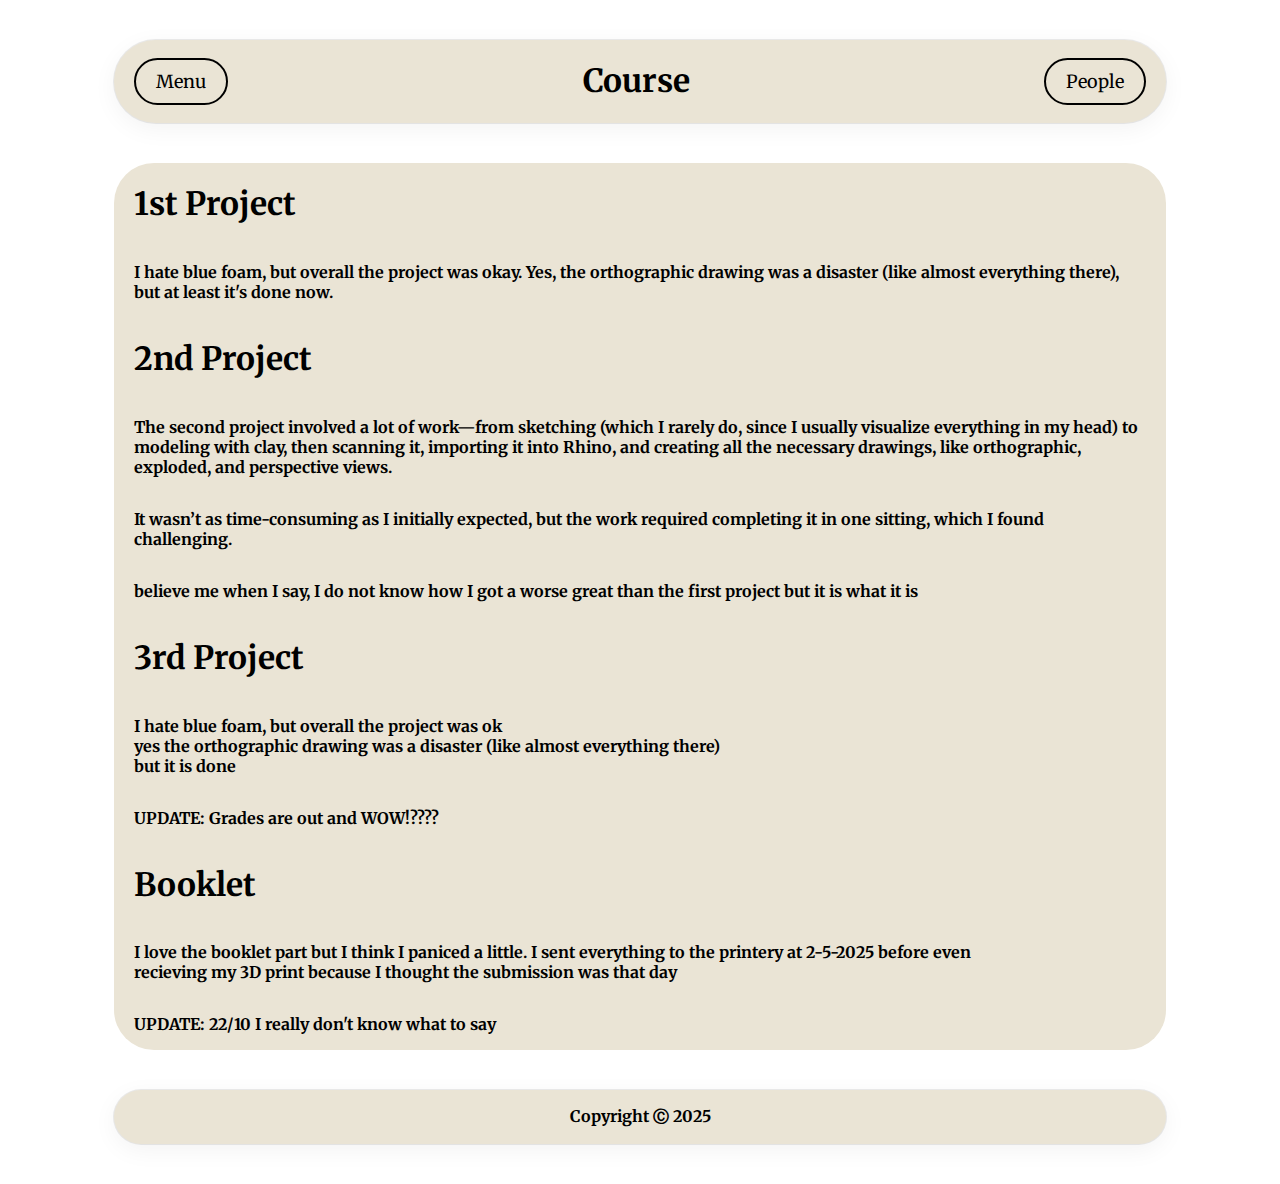
<file: Course.html>
<!DOCTYPE html>
<html lang="en">

<head>
    <meta charset="UTF-8">
    <meta name="viewport" content="width=device-width, initial-scale=1.0">
    <title>Course</title>
    <link rel="stylesheet" href="styles/style.css">
</head>

<body>
    <nav class="topnav">
        <button onclick="window.location.href='index.html'">Menu</button>
        <h1>Course</h1>
        <button onclick="window.location.href='People.html'">People</button>
    </nav>
    <div class="main_section">
        <h1>1st Project</h1>
        <p>
            I hate blue foam, but overall the project was okay. Yes, the orthographic drawing was a disaster (like
            almost everything there), but at least it's done now.
        </p>
        <h1>2nd Project</h1>
        <p>
            The second project involved a lot of work—from sketching (which I rarely do, since I usually visualize
            everything in my head) to modeling with clay, then scanning it, importing it into Rhino, and creating all
            the necessary drawings, like orthographic, exploded, and perspective views.
        </p>
        <p>
            It wasn’t as time-consuming as I initially expected, but the work required completing it in one sitting,
            which I found challenging.
        </p>
        <p>believe me when I say, I do not know how I got a worse great than the first project but it is what it is</p>
        <h1>3rd Project</h1>
        <p>I hate blue foam, but overall the project was ok<br>yes the orthographic drawing was a disaster (like almost
            everything there)<br> but it is done</p>
        <p>UPDATE: Grades are out and WOW!????</p>
        <h1>Booklet</h1>
        <p>I love the booklet part but I think I paniced a little. I sent everything to the printery at 2-5-2025 before
            even<br>recieving my 3D print because I thought the submission was that day</p>
        <p>UPDATE: 22/10 I really don't know what to say</p>
    </div>
    <footer class="bottomnav">
        <p class="coppy">Copyright Ⓒ 2025</p>
    </footer>
</body>

</html>
</file>
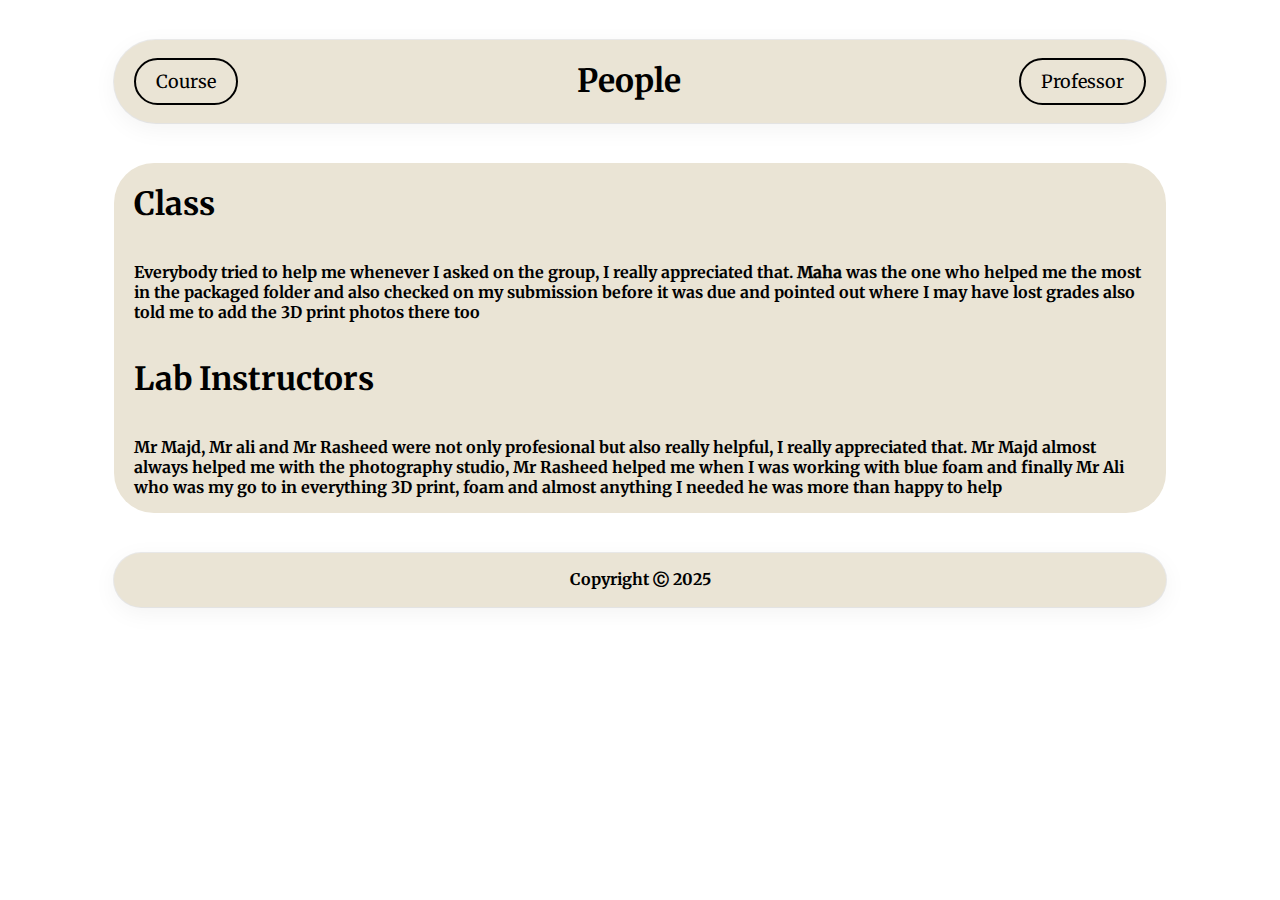
<file: People.html>
<!DOCTYPE html>
<html lang="en">

<head>
    <meta charset="UTF-8">
    <meta name="viewport" content="width=device-width, initial-scale=1.0">
    <title>People</title>
    <link rel="stylesheet" href="styles/style.css">
</head>

<body>
    <nav class="topnav">
        <button onclick="window.location.href='Course.html'">Course</button>
        <h1>People</h1>
        <button onclick="window.location.href='Professor.html'">Professor</button>
    </nav>
    <div class="main_section">
        <h1>Class</h1>
        <p>
            Everybody tried to help me whenever I asked on the group, I really appreciated that.
            <span class="Maha">Maha</span> was the one who helped me the most in the packaged folder and also checked on
            my submission before it was due and pointed out where I may have lost grades also told me to add the 3D
            print photos there too
        </p>
        <h1>Lab Instructors</h1>
        <p>
            Mr Majd, Mr ali and Mr Rasheed were not only profesional but also really helpful, I really appreciated that.
            Mr Majd almost always helped me with the photography studio, Mr Rasheed helped me when I was working with
            blue foam and finally Mr Ali who was my go to in everything 3D print, foam and almost anything I needed he
            was more than happy to help
        </p>
    </div>
    <footer class="bottomnav">
        <p class="coppy">Copyright Ⓒ 2025</p>
    </footer>
</body>

</html>
</file>
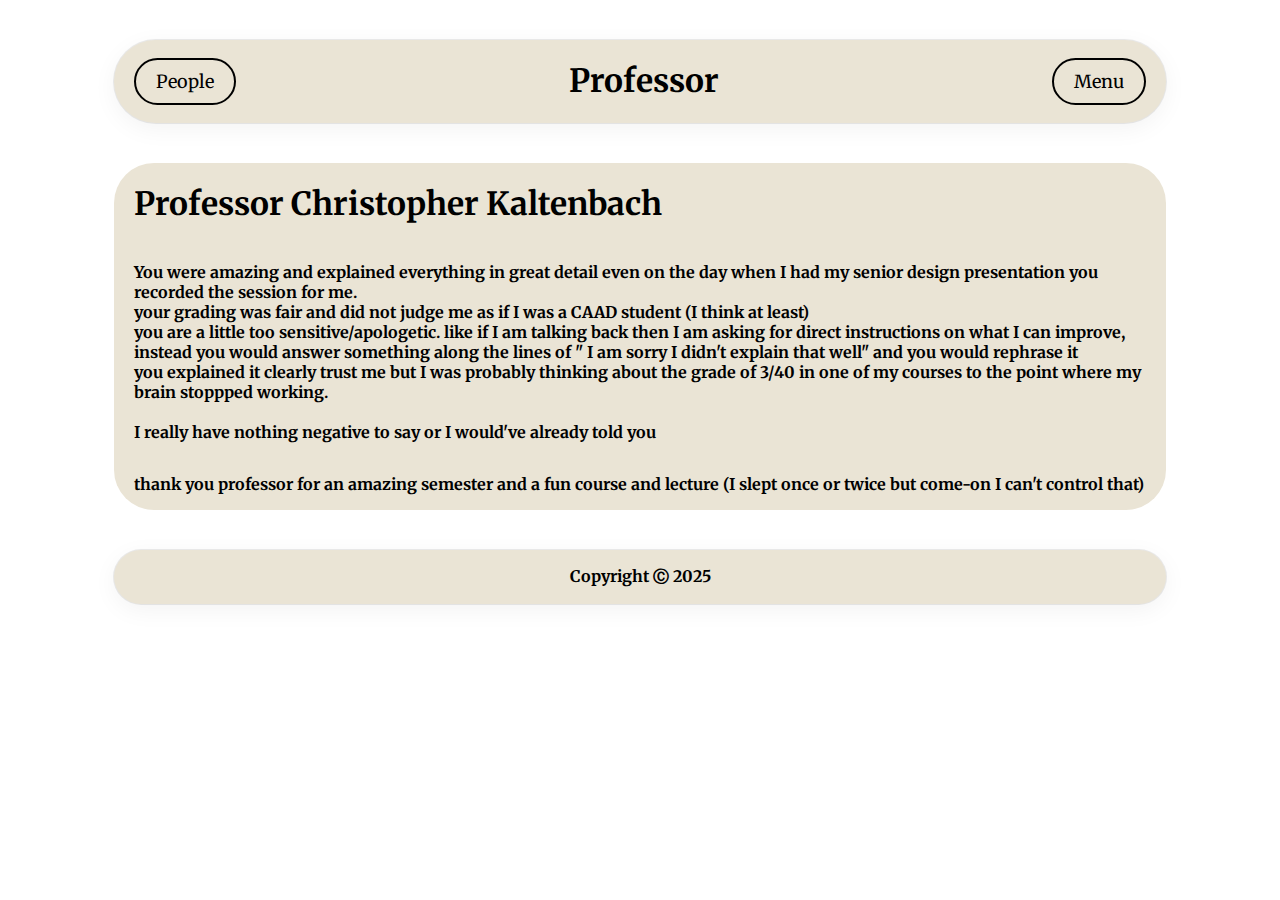
<file: Professor.html>
<!DOCTYPE html>
<html lang="en">

<head>
    <meta charset="UTF-8">
    <meta name="viewport" content="width=device-width, initial-scale=1.0">
    <title>Professor</title>
    <link rel="stylesheet" href="styles/style.css">
</head>

<body>
    <nav class="topnav">
        <button onclick="window.location.href='People.html'">People</button>
        <h1>Professor</h1>
        <button onclick="window.location.href='index.html'">Menu</button>
    </nav>
    <div class="main_section">
        <h1>Professor
            Christopher Kaltenbach</h1>
        <p>
            You were amazing and explained everything in great detail even on the day when I had my senior design
            presentation you recorded the session for me.<br>your grading was fair and did not judge me as if I was a
            CAAD student (I think at least)<br>you are a little too sensitive/apologetic. like if I am talking back then
            I am asking for direct instructions on what I can improve, instead you would answer something along the
            lines of " I am sorry I didn't explain that well" and you would rephrase it<br>you explained it clearly
            trust me but I was probably thinking about the grade of 3/40 in one of my courses to the point where my
            brain stoppped working.<br><br>I really have nothing negative to say or I would've already told you</p>

        <p>
            thank you professor for an amazing semester and a fun course and lecture (I slept once or twice but come-on
            I can't control that)</p>
    </div>
    <footer class="bottomnav">
        <p class="coppy">Copyright Ⓒ 2025</p>
    </footer>
</body>

</html>
</file>
<file: styles/style.css>
@import url('https://fonts.googleapis.com/css2?family=Merriweather:ital,opsz,wght@0,18..144,300..900;1,18..144,300..900&family=Roboto+Slab:wght@100..900&display=swap');

* {
    font-family: 'merriweather', sans-serif;
    max-width: 100%;
}

a {
    text-decoration: none;
}

.Course body {
    min-height: 120vh;
    margin: 0;
    background: #F2F2F2;
    font-family: 'merriweather', sans-serif;
}

#model-container {
    width: 100vw;
    height: 100vh;
    position: fixed;
    top: 0;
    left: 0;
    z-index: 1;
}

.menu {
    position: fixed;
    top: 50px;
    left: 50%;
    transform: translateX(-50%);
    display: flex;
    gap: 20px;
    z-index: 2;
}

button {
    font-family: 'merriweather';
    background: #EAE4D5;
    border: 2px solid #000000;
    color: #000000;
    padding: 10px 20px;
    border-radius: 50px;
    font-size: 18px;
    cursor: pointer;
    transition: all 0.3s;
    backdrop-filter: blur(10px);
}

.Course,
.Review {
    z-index: 3;
    position: fixed;
    transform: translateX(-50%);
    -webkit-text-stroke-width: 1px;
    -webkit-text-stroke-color: black;
}

.Course {
    color: #B6B09F;
    font-weight: 700;
    top: 50%;
    left: 20%;
    transform: translateY(-50%);
}

.Review {
    color: #B6B09F;
    font-weight: 700;
    right: 20%;
    top: 50%;
    transform: translateY(-50%);
}

.index_title {
    font-family: 'merriweather';
    font-size: 96px;
}

.menu button:hover {
    box-shadow: 0 0 20px #B6B09F;
}

.topnav {
    background-color: #EAE4D5;
    border-color: #B6B09F;
    color: #000000;
    font-weight: 700;
    border-radius: 9999999999999px;
    width: 80%;
    top: 40px;
    align-items: center;
    justify-content: space-between;
    padding: 0px 20px;
    display: flex;
    margin: 40px auto;
    box-shadow: rgba(0, 0, 0, 0.05) 0px 6px 24px 0px, rgba(0, 0, 0, 0.08) 0px 0px 0px 1px;
}

.bottomnav {
    background-color: #EAE4D5;
    border-color: #B6B09F;
    color: #000000;
    font-weight: 700;
    border-radius: 9999999999999px;
    width: 80%;
    bottom: 40px;
    align-items: center;
    justify-content: center;
    padding: 0px 20px;
    display: flex;
    margin: 40px auto;
    box-shadow: rgba(0, 0, 0, 0.05) 0px 6px 24px 0px, rgba(0, 0, 0, 0.08) 0px 0px 0px 1px;
}

.main_section {
    background-color: #EAE4D5;
    border-color: #B6B09F;
    color: #000000;
    font-weight: 700;
    width: 80%;
    padding: 0px 20px;
    display: flex;
    flex-direction: column;
    margin: 40px auto;
    border-radius: 40px;
}

.coppy {
    display: flex;
    justify-content: center;
    align-items: center;
}

.Maha {
    color: #000000;
    -webkit-text-stroke-width: 0.3px;
    -webkit-text-stroke-color: black;
}
</file>
